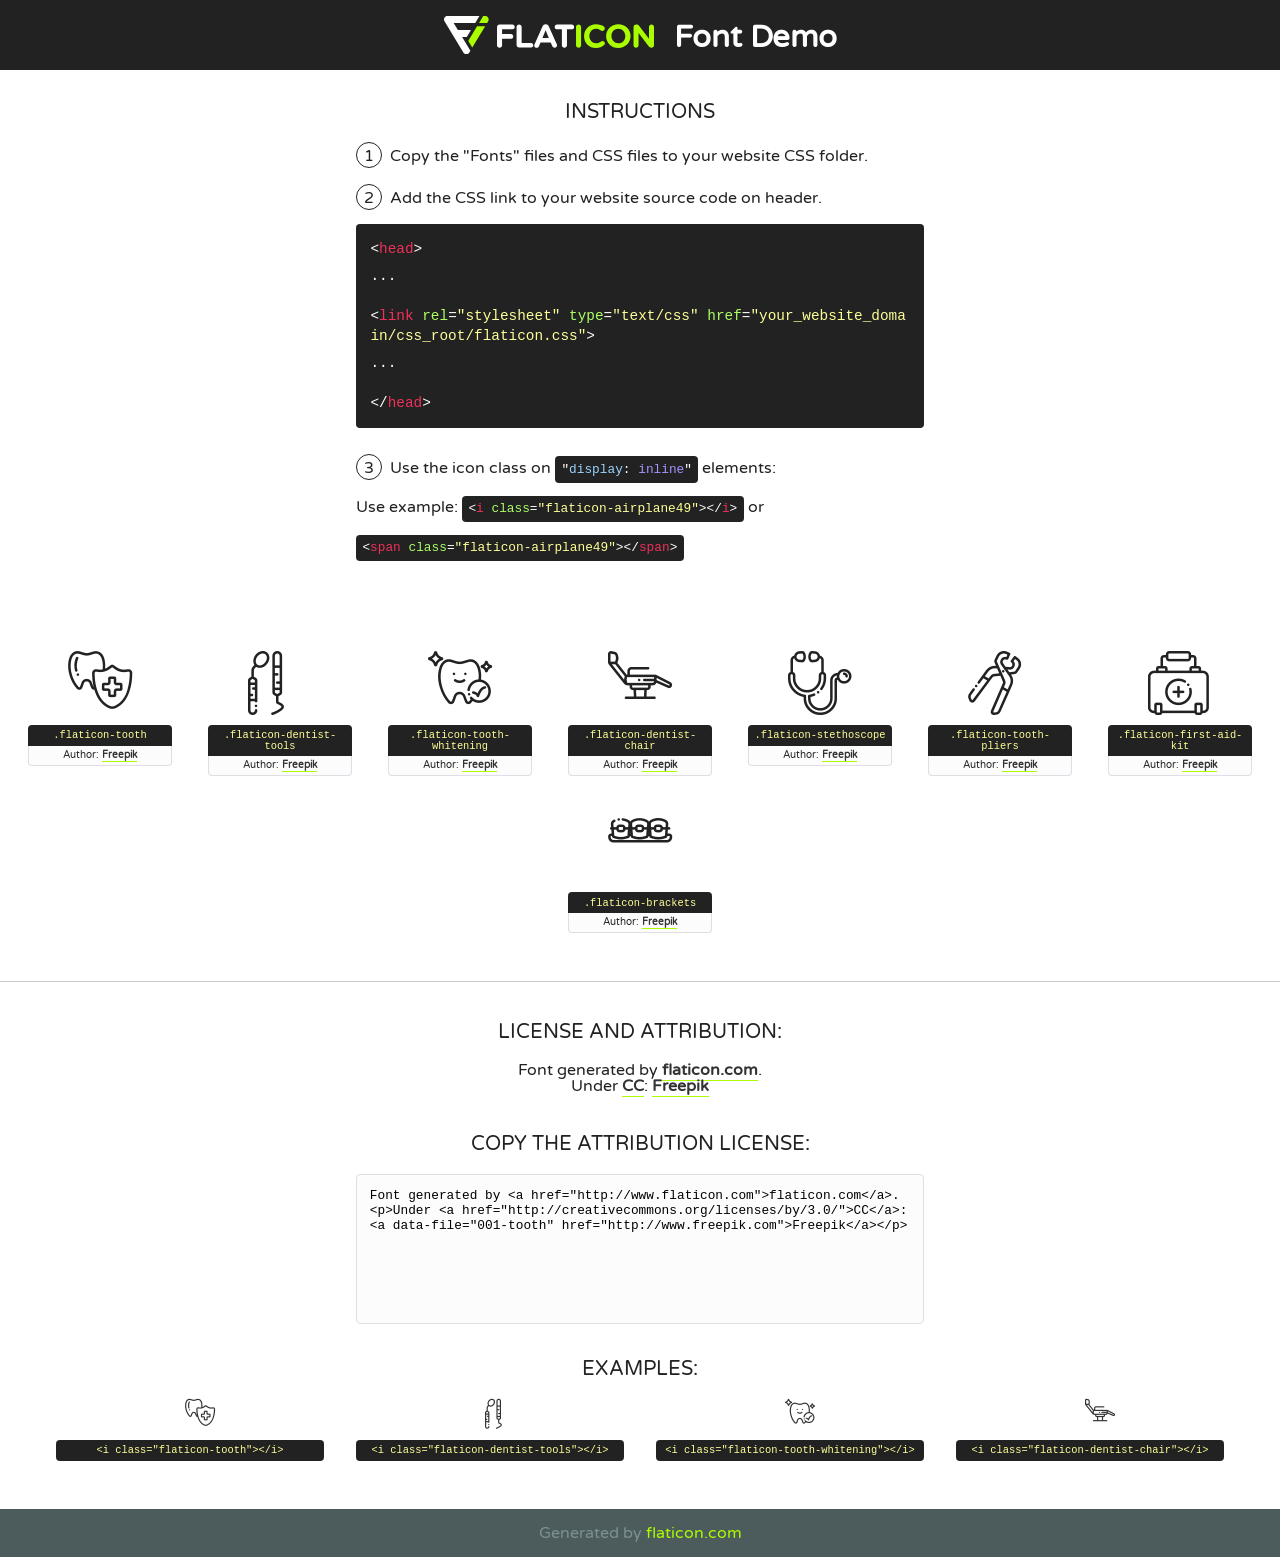
<file: fonts/flaticon/font/flaticon.html>
<!DOCTYPE html>
<!--
  Flaticon icon font: Flaticon
  Creation date: 14/09/2018 07:17
-->
<html>
<!DOCTYPE html>
<html>

<head>
    <title>Flaticon WebFont</title>
    <link href="http://fonts.googleapis.com/css?family=Varela+Round" rel="stylesheet" type="text/css" />
    <link rel="stylesheet" type="text/css" href="flaticon.css">
    <meta charset="UTF-8">
    <style>
    html, body, div, span, applet, object, iframe,
    h1, h2, h3, h4, h5, h6, p, blockquote, pre,
    a, abbr, acronym, address, big, cite, code,
    del, dfn, em, img, ins, kbd, q, s, samp,
    small, strike, strong, sub, sup, tt, var,
    b, u, i, center,
    dl, dt, dd, ol, ul, li,
    fieldset, form, label, legend,
    table, caption, tbody, tfoot, thead, tr, th, td,
    article, aside, canvas, details, embed, 
    figure, figcaption, footer, header, hgroup, 
    menu, nav, output, ruby, section, summary,
    time, mark, audio, video {
        margin: 0;
        padding: 0;
        border: 0;
        font-size: 100%;
        font: inherit;
        vertical-align: baseline;
    }
    /* HTML5 display-role reset for older browsers */
    article, aside, details, figcaption, figure, 
    footer, header, hgroup, menu, nav, section {
        display: block;
    }
    body {
        line-height: 1;
    }
    ol, ul {
        list-style: none;
    }
    blockquote, q {
        quotes: none;
    }
    blockquote:before, blockquote:after,
    q:before, q:after {
        content: '';
        content: none;
    }
    table {
        border-collapse: collapse;
        border-spacing: 0;
    }
    body {
        font-family: 'Varela Round', Helvetica, Arial, sans-serif;
        font-size: 16px;
        color: #222;
    }
    a {
        color: #333;
        border-bottom: 1px solid #a9fd00;
        font-weight: bold;
        text-decoration: none;
    }
    * {
        -moz-box-sizing: border-box;
        -webkit-box-sizing: border-box;
        box-sizing: border-box;
        margin: 0;
        padding: 0;
    }
    [class^="flaticon-"]:before, [class*=" flaticon-"]:before, [class^="flaticon-"]:after, [class*=" flaticon-"]:after {
        font-family: Flaticon;
        font-size: 30px;
        font-style: normal;
        margin-left: 20px;
        color: #333;
    }
    .wrapper {
        max-width: 600px;
        margin: auto;
        padding: 0 1em;
    }
    .title {
        font-size: 1.25em;
        text-align: center;
        margin-bottom: 1em;
        text-transform: uppercase;
    }
    header {
        text-align: center;
        background-color: #222;
        color: #fff;
        padding: 1em;
    }
    header .logo {
        width: 210px;
        height: 38px;
        display: inline-block;
        vertical-align: middle;
        margin-right: 1em;
        border: none;
    }
    header strong {
        font-size: 1.95em;
        font-weight: bold;
        vertical-align: middle;
        margin-top: 5px;
        display: inline-block;
    }
    .demo {
        margin: 2em auto;
        line-height: 1.25em;
    }
    .demo ul li {
        margin-bottom: 1em;
    }
    .demo ul li .num {
        color: #222;
        border-radius: 20px;
        display: inline-block;
        width: 26px;
        padding: 3px;
        height: 26px;
        text-align: center;
        margin-right: 0.5em;
        border: 1px solid #222;
    }
    .demo ul li code {
        background-color: #222;
        border-radius: 4px;
        padding: 0.25em 0.5em;
        display: inline-block;
        color: #fff;
        font-family: Consolas,Monaco,Lucida Console,Liberation Mono,DejaVu Sans Mono,Bitstream Vera Sans Mono,Courier New, monospace;
        font-weight: lighter;
        margin-top: 1em;
        font-size: 0.8em;
        word-break: break-all;
    }
    .demo ul li code.big {
        padding: 1em;
        font-size: 0.9em;
    }
    .demo ul li code .red {
        color: #EF3159;
    }
    .demo ul li code .green {
        color: #ACFF65;
    }
    .demo ul li code .yellow {
        color: #FFFF99;
    }
    .demo ul li code .blue {
        color: #99D3FF;
    }
    .demo ul li code .purple {
        color: #A295FF;
    }
    .demo ul li code .dots {
        margin-top: 0.5em;
        display: block;
    }
    #glyphs {
        border-bottom: 1px solid #ccc;
        padding: 2em 0;
        text-align: center;
    }
    .glyph {
        display: inline-block;
        width: 9em;
        margin: 1em;
        text-align: center;
        vertical-align: top;
        background: #FFF;
    }
    .glyph .glyph-icon {
        padding: 10px;
        display: block;
        font-family:"Flaticon";
        font-size: 64px;
        line-height: 1;
    }
    .glyph .glyph-icon:before {
        font-size: 64px;
        color: #222;
        margin-left: 0;
    }
    .class-name {
        font-size: 0.65em;
        background-color: #222;
        color: #fff;
        border-radius: 4px 4px 0 0;
        padding: 0.5em;
        color: #FFFF99;
        font-family: Consolas,Monaco,Lucida Console,Liberation Mono,DejaVu Sans Mono,Bitstream Vera Sans Mono,Courier New, monospace;
    }
    .author-name {
        font-size: 0.6em;
        background-color: #fcfcfd;
        border: 1px solid #DEDEE4;
        border-top: 0;
        border-radius: 0 0 4px 4px;
        padding: 0.5em;
    }
    .class-name:last-child {
        font-size: 10px;
        color:#888;
    }
    .class-name:last-child a {
        font-size: 10px;
        color:#555;
    }
    .class-name:last-child a:hover {
        color:#a9fd00;
    }
    .glyph > input {
        display: block;
        width: 100px;
        margin: 5px auto;
        text-align: center;
        font-size: 12px;
        cursor: text;
    }
    .glyph > input.icon-input {
        font-family:"Flaticon";
        font-size: 16px;
        margin-bottom: 10px;
    }
    .attribution .title {
        margin-top: 2em;
    }
    .attribution textarea {
        background-color: #fcfcfd;
        padding: 1em;
        border: none;
        box-shadow: none;
        border: 1px solid #DEDEE4;
        border-radius: 4px;
        resize: none;
        width: 100%;
        height: 150px;
        font-size: 0.8em;
        font-family: Consolas,Monaco,Lucida Console,Liberation Mono,DejaVu Sans Mono,Bitstream Vera Sans Mono,Courier New, monospace;
        -webkit-appearance: none;
    }
    .iconsuse {
        margin: 2em auto;
        text-align: center;
        max-width: 1200px;
    }
    .iconsuse:after {
        content: '';
        display: table;
        clear: both;
    }
    .iconsuse .image {
        float: left;
        width: 25%;
        padding: 0 1em;
    }
    .iconsuse .image p {
        margin-bottom: 1em;
    }
    .iconsuse .image span {
        display: block;
        font-size: 0.65em;
        background-color: #222;
        color: #fff;
        border-radius: 4px;
        padding: 0.5em;
        color: #FFFF99;
        margin-top: 1em;
        font-family: Consolas,Monaco,Lucida Console,Liberation Mono,DejaVu Sans Mono,Bitstream Vera Sans Mono,Courier New, monospace;
    }
    #footer {
        text-align: center;
        background-color: #4C5B5C;
        color: #7c9192;
        padding: 1em;
    }
    #footer a {
        border: none;
        color: #a9fd00;
        font-weight: normal;
    }
    @media (max-width: 960px) {
        .iconsuse .image {
            width: 50%;
        }
    }
    @media (max-width: 560px) {
        .iconsuse .image {
            width: 100%;
        }
    }
    </style>
</head>

<body class="characters-off">

    <header>
        <a href="http://www.flaticon.com" target="_blank" class="logo">
            <svg version="1.1" xmlns="http://www.w3.org/2000/svg" xmlns:xlink="http://www.w3.org/1999/xlink" xmlns:a="http://ns.adobe.com/AdobeSVGViewerExtensions/3.0/" viewBox="0 0 560.875 102.036" enable-background="new 0 0 560.875 102.036" xml:space="preserve">
                <defs>
                </defs>
                <g>
                    <g class="letters">
                        <path fill="#ffffff" d="M141.596,29.675c0-3.777,2.985-6.767,6.764-6.767h34.438c3.426,0,6.15,2.728,6.15,6.15
                        c0,3.43-2.724,6.149-6.15,6.149h-27.674v13.091h23.719c3.429,0,6.151,2.724,6.151,6.15c0,3.43-2.723,6.149-6.151,6.149h-23.719
                        v17.574c0,3.773-2.986,6.761-6.764,6.761c-3.779,0-6.764-2.989-6.764-6.761V29.675z"></path>
                        <path fill="#ffffff" d="M193.844,29.149c0-3.781,2.985-6.767,6.764-6.767c3.776,0,6.763,2.985,6.763,6.767v42.957h25.039
                        c3.426,0,6.149,2.726,6.149,6.153c0,3.425-2.723,6.15-6.149,6.15h-31.802c-3.779,0-6.764-2.986-6.764-6.768V29.149z"></path>
                        <path fill="#ffffff" d="M241.891,75.71l21.438-48.407c1.492-3.341,4.215-5.357,7.906-5.357h0.792
                        c3.686,0,6.323,2.017,7.815,5.357l21.439,48.407c0.436,0.967,0.701,1.845,0.701,2.723c0,3.602-2.809,6.501-6.414,6.501
                        c-3.161,0-5.269-1.845-6.499-4.655l-4.132-9.661h-27.059l-4.301,10.102c-1.144,2.631-3.426,4.214-6.237,4.214
                        c-3.517,0-6.24-2.81-6.24-6.325C241.1,77.64,241.451,76.677,241.891,75.71z M279.932,58.666l-8.521-20.297l-8.526,20.297H279.932
                        z"></path>
                        <path fill="#ffffff" d="M314.864,35.387H301.86c-3.429,0-6.239-2.813-6.239-6.238c0-3.429,2.811-6.24,6.239-6.24h39.533
                        c3.426,0,6.237,2.811,6.237,6.24c0,3.425-2.811,6.238-6.237,6.238h-13.001v42.785c0,3.773-2.99,6.761-6.764,6.761
                        c-3.779,0-6.764-2.989-6.764-6.761V35.387z"></path>
                        <path fill="#A9FD00" d="M352.615,29.149c0-3.781,2.985-6.767,6.767-6.767c3.774,0,6.761,2.985,6.761,6.767v49.024
                        c0,3.773-2.987,6.761-6.761,6.761c-3.781,0-6.767-2.989-6.767-6.761V29.149z"></path>
                        <path fill="#A9FD00" d="M374.132,53.836v-0.179c0-17.481,13.178-31.801,32.065-31.801c9.22,0,15.459,2.458,20.557,6.238
                        c1.402,1.054,2.637,2.985,2.637,5.357c0,3.692-2.985,6.59-6.681,6.59c-1.845,0-3.071-0.702-4.044-1.319
                        c-3.776-2.813-7.729-4.393-12.562-4.393c-10.364,0-17.831,8.611-17.831,19.154v0.173c0,10.542,7.291,19.329,17.831,19.329
                        c5.715,0,9.492-1.756,13.359-4.834c1.049-0.874,2.458-1.491,4.039-1.491c3.429,0,6.325,2.813,6.325,6.236
                        c0,2.106-1.056,3.78-2.282,4.834c-5.539,4.834-12.036,7.733-21.878,7.733C387.572,85.464,374.132,71.493,374.132,53.836z"></path>
                        <path fill="#A9FD00" d="M433.009,53.836v-0.179c0-17.481,13.79-31.801,32.766-31.801c18.981,0,32.592,14.143,32.592,31.628v0.173
                        c0,17.483-13.785,31.807-32.769,31.807C446.625,85.464,433.009,71.32,433.009,53.836z M484.224,53.836v-0.179
                        c0-10.539-7.725-19.326-18.626-19.326c-10.893,0-18.449,8.611-18.449,19.154v0.173c0,10.542,7.73,19.329,18.626,19.329
                        C476.676,72.986,484.224,64.378,484.224,53.836z"></path>
                        <path fill="#A9FD00" d="M506.233,29.321c0-3.774,2.99-6.763,6.767-6.763h1.401c3.252,0,5.183,1.583,7.029,3.953l26.093,34.265
                        V29.059c0-3.692,2.99-6.677,6.681-6.677c3.683,0,6.671,2.985,6.671,6.677v48.934c0,3.78-2.987,6.765-6.764,6.765h-0.436
                        c-3.257,0-5.188-1.581-7.034-3.953l-27.056-35.492v32.944c0,3.687-2.985,6.676-6.678,6.676c-3.683,0-6.673-2.989-6.673-6.676
                        V29.321z"></path>
                    </g>
                    <g class="insignia">
                        <path fill="#ffffff" d="M48.372,56.137h12.517l11.156-18.537H37.186L25.688,18.539h57.825L94.668,0H9.271
                        C5.925,0,2.842,1.801,1.198,4.716c-1.644,2.907-1.593,6.482,0.134,9.343l50.38,83.501c1.678,2.781,4.689,4.476,7.938,4.476
                        c3.246,0,6.257-1.695,7.935-4.476l2.898-4.804L48.372,56.137z"></path>
                        <g class="i">
                            <path fill="#A9FD00" d="M93.575,18.539h0.031v0.004l21.652,0.004l2.705-4.488c1.727-2.861,1.778-6.436,0.133-9.343
                            C116.454,1.801,113.371,0,110.026,0h-5.294L93.575,18.539z"></path>
                            <polygon fill="#A9FD00" points="88.291,27.356 64.725,66.486 75.519,84.404 109.942,27.356"></polygon>
                        </g>
                    </g>
                </g>
            </svg>
        </a>
        <strong>Font Demo</strong>
    </header>


    <section class="demo wrapper">

        <p class="title">Instructions</p>

        <ul>
            <li>
                <span class="num">1</span>Copy the "Fonts" files and CSS files to your website CSS folder.
            </li>
            <li>
                <span class="num">2</span>Add the CSS link to your website source code on header.
                <code class="big">
                    &lt;<span class="red">head</span>&gt;
                    <br/><span class="dots">...</span>
                    <br/>&lt;<span class="red">link</span> <span class="green">rel</span>=<span class="yellow">"stylesheet"</span> <span class="green">type</span>=<span class="yellow">"text/css"</span> <span class="green">href</span>=<span class="yellow">"your_website_domain/css_root/flaticon.css"</span>&gt;
                    <br/><span class="dots">...</span>
                    <br/>&lt;/<span class="red">head</span>&gt;
                </code>
            </li>

            <li>
                <p>
                    <span class="num">3</span>Use the icon class on <code>"<span class="blue">display</span>:<span class="purple"> inline</span>"</code> elements:
                    <br />
                    Use example: <code>&lt;<span class="red">i</span> <span class="green">class</span>=<span class="yellow">&quot;flaticon-airplane49&quot;</span>&gt;&lt;/<span class="red">i</span>&gt;</code> or <code>&lt;<span class="red">span</span> <span class="green">class</span>=<span class="yellow">&quot;flaticon-airplane49&quot;</span>&gt;&lt;/<span class="red">span</span>&gt;</code>
            </li>
        </ul>

    </section>




   <section id="glyphs">          
    
      
        <div class="glyph"><div class="glyph-icon flaticon-tooth"></div>
            <div class="class-name">.flaticon-tooth</div>
            <div class="author-name">Author: <a data-file="001-tooth" href="http://www.freepik.com">Freepik</a> </div> 
        </div>        
        
        <div class="glyph"><div class="glyph-icon flaticon-dentist-tools"></div>
            <div class="class-name">.flaticon-dentist-tools</div>
            <div class="author-name">Author: <a data-file="002-dentist-tools" href="http://www.freepik.com">Freepik</a> </div> 
        </div>        
        
        <div class="glyph"><div class="glyph-icon flaticon-tooth-whitening"></div>
            <div class="class-name">.flaticon-tooth-whitening</div>
            <div class="author-name">Author: <a data-file="003-tooth-whitening" href="http://www.freepik.com">Freepik</a> </div> 
        </div>        
        
        <div class="glyph"><div class="glyph-icon flaticon-dentist-chair"></div>
            <div class="class-name">.flaticon-dentist-chair</div>
            <div class="author-name">Author: <a data-file="004-dentist-chair" href="http://www.freepik.com">Freepik</a> </div> 
        </div>        
        
        <div class="glyph"><div class="glyph-icon flaticon-stethoscope"></div>
            <div class="class-name">.flaticon-stethoscope</div>
            <div class="author-name">Author: <a data-file="005-stethoscope" href="http://www.freepik.com">Freepik</a> </div> 
        </div>        
        
        <div class="glyph"><div class="glyph-icon flaticon-tooth-pliers"></div>
            <div class="class-name">.flaticon-tooth-pliers</div>
            <div class="author-name">Author: <a data-file="006-tooth-pliers" href="http://www.freepik.com">Freepik</a> </div> 
        </div>        
        
        <div class="glyph"><div class="glyph-icon flaticon-first-aid-kit"></div>
            <div class="class-name">.flaticon-first-aid-kit</div>
            <div class="author-name">Author: <a data-file="007-first-aid-kit" href="http://www.freepik.com">Freepik</a> </div> 
        </div>        
        
        <div class="glyph"><div class="glyph-icon flaticon-brackets"></div>
            <div class="class-name">.flaticon-brackets</div>
            <div class="author-name">Author: <a data-file="008-brackets" href="http://www.freepik.com">Freepik</a> </div> 
        </div>        
        

    </section>



    <section class="attribution wrapper"   style="text-align:center;">

      <div class="title">License and attribution:</div><div class="attrDiv">Font generated by <a href="http://www.flaticon.com">flaticon.com</a>. <div><p>Under <a href="http://creativecommons.org/licenses/by/3.0/">CC</a>: <a data-file="001-tooth" href="http://www.freepik.com">Freepik</a></p>  </div>
      </div>
      <div class="title">Copy the Attribution License:</div>

    <textarea onclick="this.focus();this.select();">Font generated by &lt;a href=&quot;http://www.flaticon.com&quot;&gt;flaticon.com&lt;/a&gt;. <p>Under <a href="http://creativecommons.org/licenses/by/3.0/">CC</a>: <a data-file="001-tooth" href="http://www.freepik.com">Freepik</a></p>  
     </textarea>

    </section>

    <section class="iconsuse">

          <div class="title">Examples:</div>            
             
            <div class="image">
                <p>
                    <i class="glyph-icon flaticon-tooth"></i> 
                    <span>&lt;i class=&quot;flaticon-tooth&quot;&gt;&lt;/i&gt;</span>
                </p>
            </div>
            
            <div class="image">
                <p>
                    <i class="glyph-icon flaticon-dentist-tools"></i> 
                    <span>&lt;i class=&quot;flaticon-dentist-tools&quot;&gt;&lt;/i&gt;</span>
                </p>
            </div>
            
            <div class="image">
                <p>
                    <i class="glyph-icon flaticon-tooth-whitening"></i> 
                    <span>&lt;i class=&quot;flaticon-tooth-whitening&quot;&gt;&lt;/i&gt;</span>
                </p>
            </div>
            
            <div class="image">
                <p>
                    <i class="glyph-icon flaticon-dentist-chair"></i> 
                    <span>&lt;i class=&quot;flaticon-dentist-chair&quot;&gt;&lt;/i&gt;</span>
                </p>
            </div>
                       
        </div>
                            
    </section>

<div id="footer">
    <div>Generated by <a href="http://www.flaticon.com">flaticon.com</a>
    </div>
</div>



</body>
</html>
</file>
<file: fonts/flaticon/font/flaticon.css>
/*
  	Flaticon icon font: Flaticon
  	Creation date: 14/09/2018 07:17
  	*/

@font-face {
  font-family: "Flaticon";
  src: url("./Flaticon.eot");
  src: url("./Flaticon.eot?#iefix") format("embedded-opentype"),
       url("./Flaticon.woff") format("woff"),
       url("./Flaticon.ttf") format("truetype"),
       url("./Flaticon.svg#Flaticon") format("svg");
  font-weight: normal;
  font-style: normal;

  line-height: 1;

  

}

@media screen and (-webkit-min-device-pixel-ratio:0) {
  @font-face {
    font-family: "Flaticon";
    src: url("./Flaticon.svg#Flaticon") format("svg");
  }
}

[class^="flaticon-"]:before, [class*=" flaticon-"]:before,
[class^="flaticon-"]:after, [class*=" flaticon-"]:after {   
  font-family: Flaticon;
  font-style: normal;
  margin-left: 0px;
  /* Better Font Rendering =========== */
  -webkit-font-smoothing: antialiased;
  -moz-osx-font-smoothing: grayscale;
}

.flaticon-tooth:before { content: "\f100"; }
.flaticon-dentist-tools:before { content: "\f101"; }
.flaticon-tooth-whitening:before { content: "\f102"; }
.flaticon-dentist-chair:before { content: "\f103"; }
.flaticon-stethoscope:before { content: "\f104"; }
.flaticon-tooth-pliers:before { content: "\f105"; }
.flaticon-first-aid-kit:before { content: "\f106"; }
.flaticon-brackets:before { content: "\f107"; }
</file>
